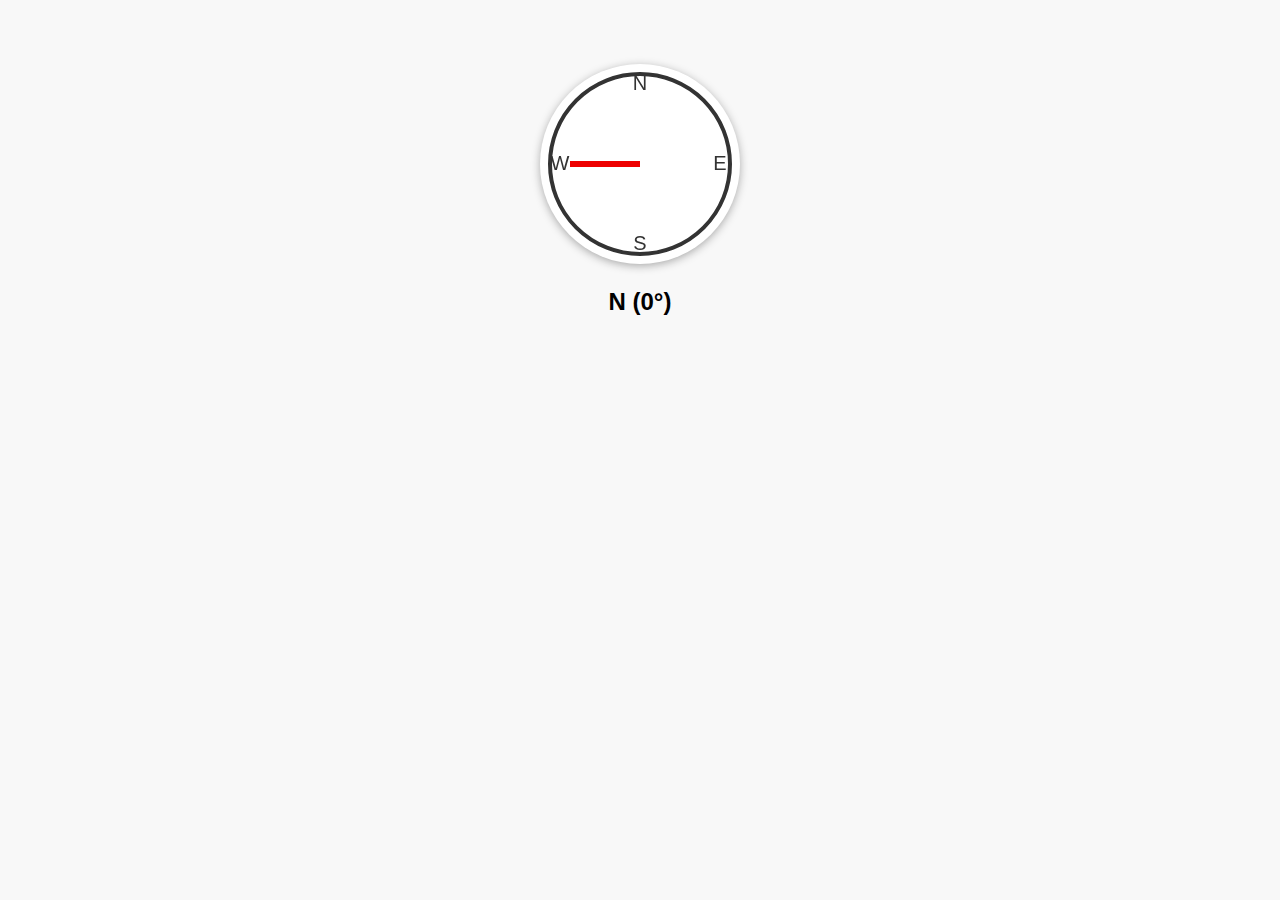
<file: public/index.html>
<!doctype html>
<html lang="en">
  <head>
    <meta charset="UTF-8" />
    <meta name="viewport" content="width=device-width, initial-scale=1.0" />
    <title>DriftMap</title>
    <link rel="stylesheet" href="./style.css" />
  </head>
  <body>
    <driftmap-compass></driftmap-compass>
    <script type="module" src="./CompassElement.js"></script>
  </body>
</html>
</file>
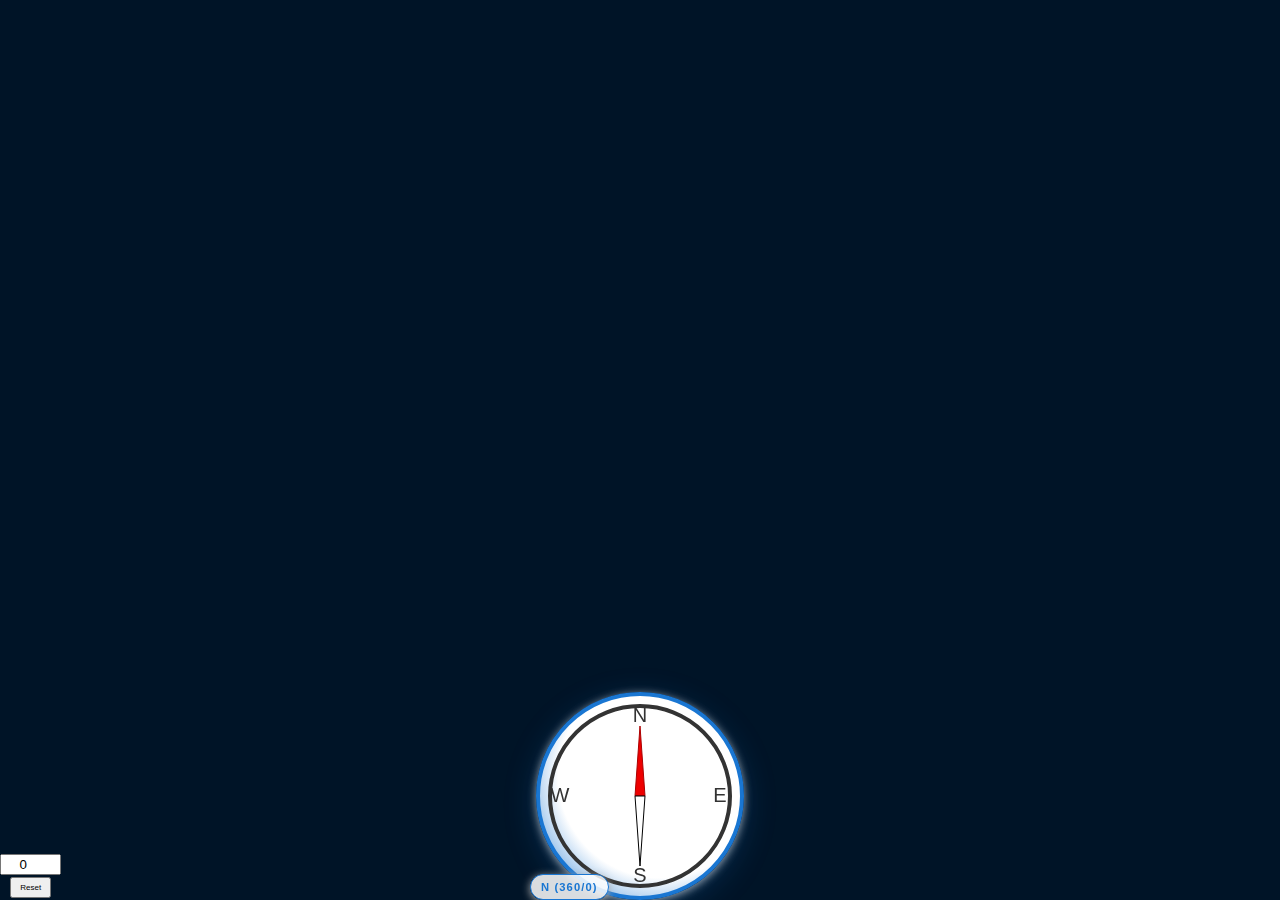
<file: src/index.html>
<!DOCTYPE html>
<html lang="en">
  <head>
    <meta charset="UTF-8" />
    <meta name="viewport" content="width=device-width, initial-scale=1.0" />
    <title>DriftMap</title>
    <link rel="stylesheet" href="./style.css" />
  </head>
  <body>
    <driftmap-compass></driftmap-compass>
    <driftmap-pedometer></driftmap-pedometer>
    <script type="module" src="./CompassElement.js"></script>
    <script type="module" src="./PedometerElement.js"></script>
  </body>
</html>
</file>
<file: public/style.css>
body {
  font-family: sans-serif;
  background: #f8f8f8;
  margin: 0;
  padding: 2em;
}
#compass-container {
  display: flex;
  flex-direction: column;
  align-items: center;
  margin-top: 2em;
}
#compass-canvas {
  background: #fff;
  border-radius: 50%;
  box-shadow: 0 2px 8px #aaa;
}
#compass-label {
  margin-top: 1em;
  font-size: 1.5em;
  font-weight: bold;
}
</file>
<file: src/style.css>
body {
  font-family: sans-serif;
  background: #001427ff;
  margin: 0;
}

driftmap-compass {
  position: absolute;
  z-index: 1;
  left: 50%;
  bottom: 0;
  transform: translateX(-50%);
}

driftmap-pedometer {
  z-index: 2;
  position: absolute;
  left: 0;
  bottom: 0;
}
</file>
